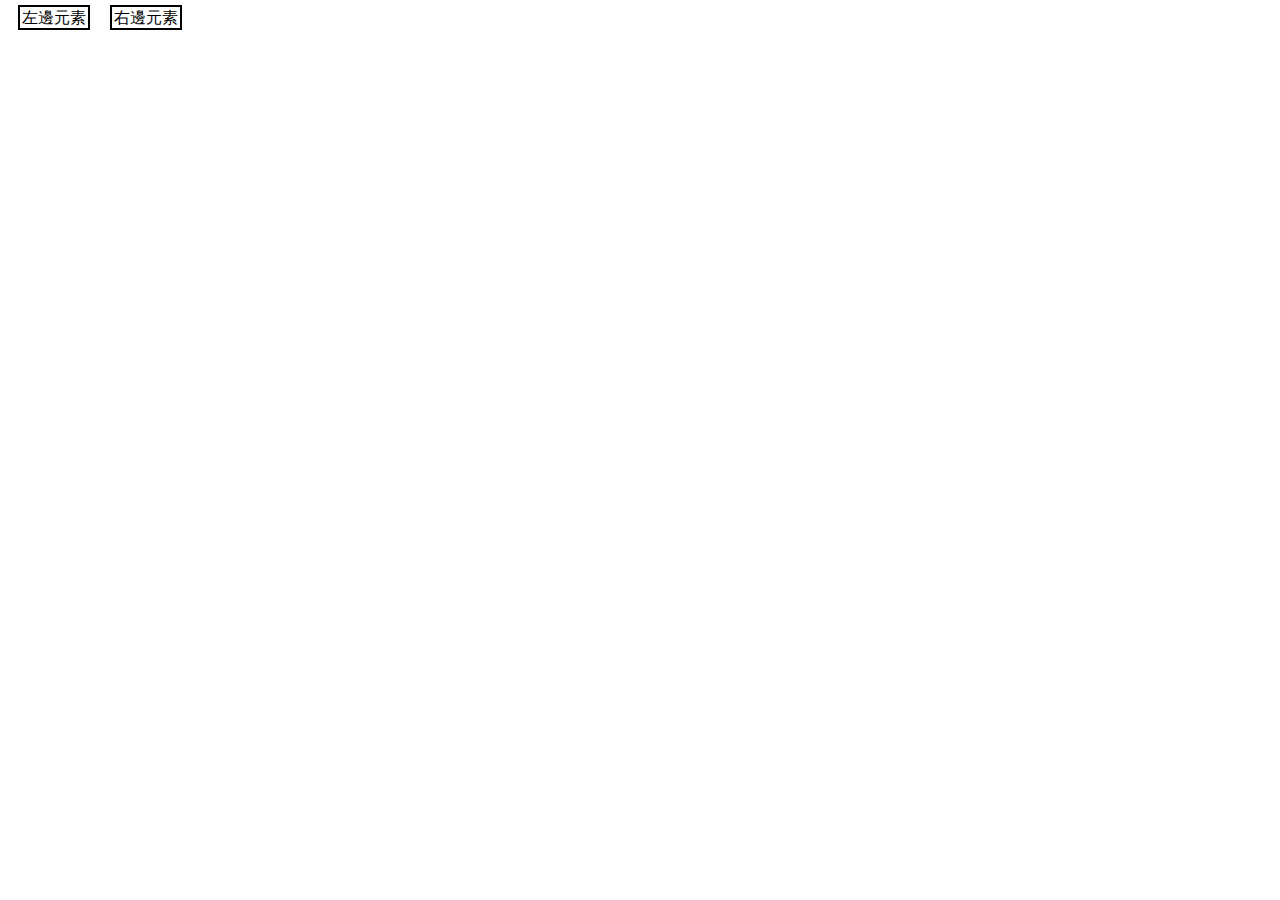
<file: index.html>
<!DOCTYPE html>
<html lang="en">
<head>
	<meta charset="UTF-8">
	<meta http-equiv="X-UA-Compatible" content="IE=edge">
	<meta name="viewport" content="width=device-width, initial-scale=1.0">
	<title>Document</title>

	<style>
		span {
			display:inline;
			border: solid 2px black;
			margin: 10px;
			padding: 2px;
		}
	</style>
</head>
<body>
	<span>左邊元素</span><span>右邊元素</span>
</body>
</html>
</file>
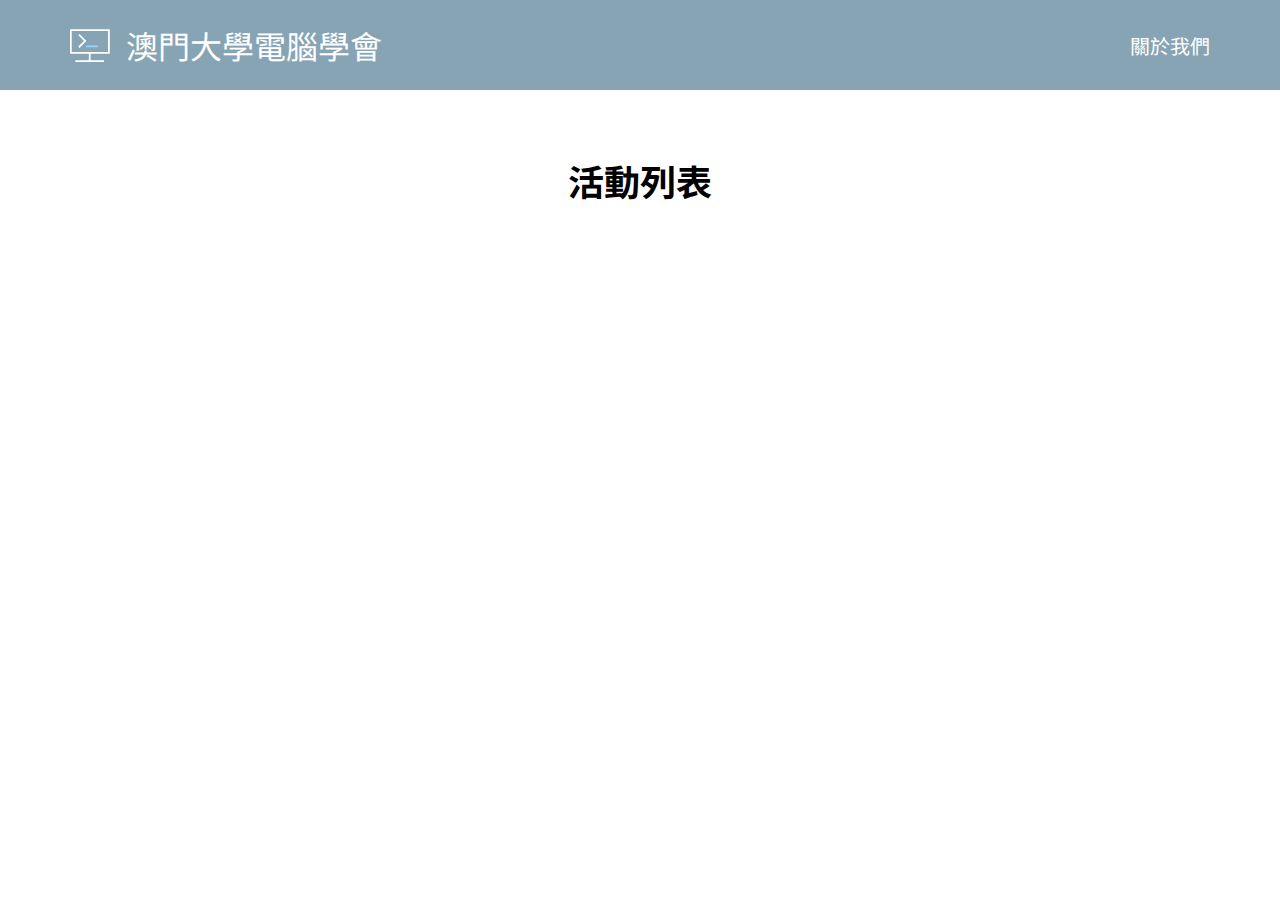
<file: workshops/網頁三兄弟-前端開發新手村/項目資源/實際版本/index.html>
<!DOCTYPE html>
<html lang="en">
<head>
    <meta charset="UTF-8">
    <meta http-equiv="X-UA-Compatible" content="IE=edge">
    <meta name="viewport" content="width=device-width, initial-scale=1.0">
    <meta name="theme-color" content="#87A4B4">
    <script src="./script.js" defer ></script>
    <link rel="stylesheet" href="styles.css">
    <title>CPS WebDev Workshop</title>
</head>
<body>
    <!-- Header -->
    <header>
        <div class="logo-container">
            <a href=""><img id="logo" src="./images/logo-light.svg" alt=""></a>
            <a href=""><h1 id="title">澳門大學電腦學會</h1></a>
        </div>
        <nav>
            <ul>
                <li><a target="_blank" href="https://cps-website-eight.vercel.app/#intro">關於我們</a></li>
            </ul>
        </nav>
    </header>

    <!-- Main Content -->
    <main>
        <h2>活動列表</h2>
        <!-- Event Cards Container-->
        <div id="events" class="events-container">
            
        </div>
    </main>
</body>
</html>
</file>
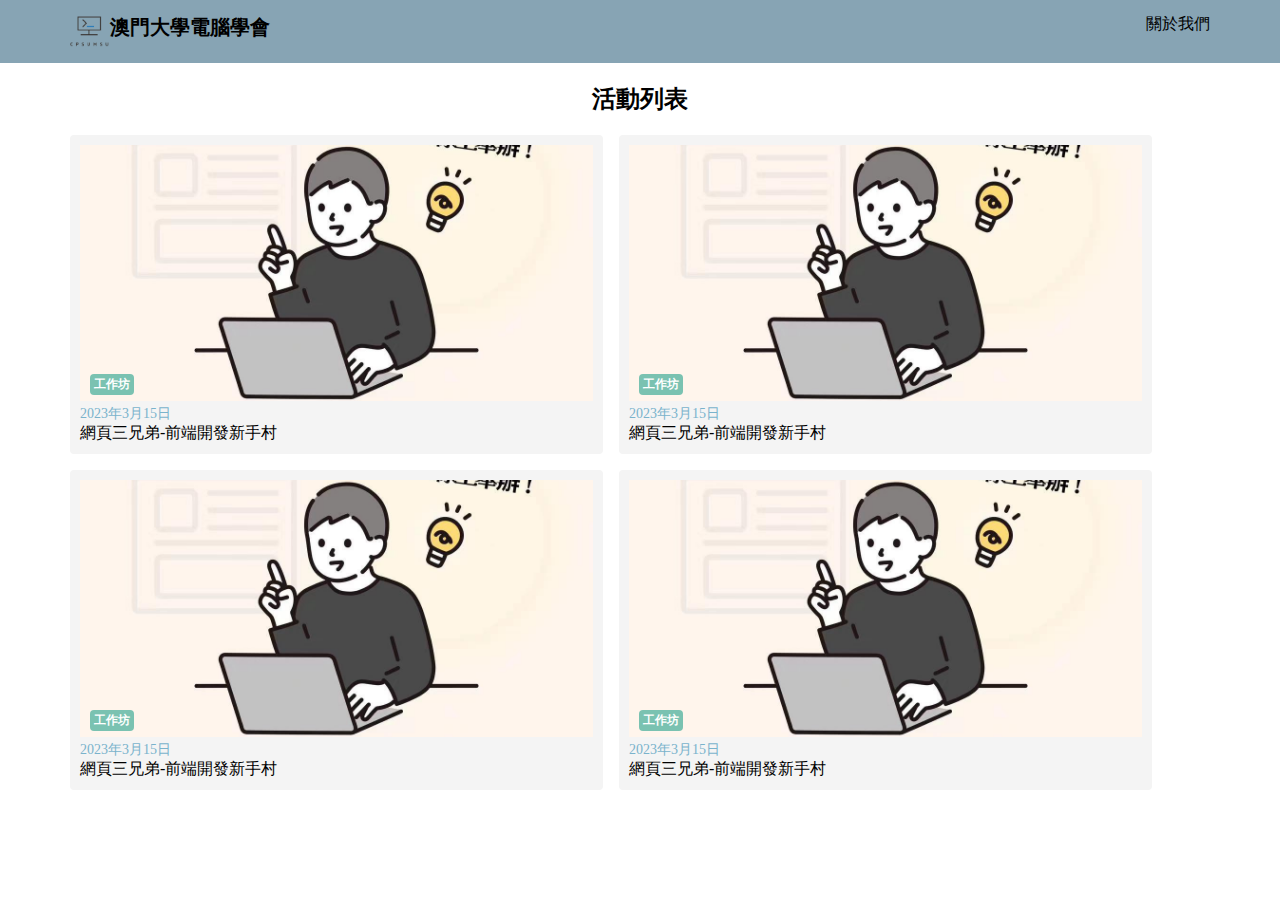
<file: workshops/網頁三兄弟-前端開發新手村/項目資源/工作坊版本/CPS-Workshop/index.html>
<!DOCTYPE html>
<html lang="en">
<head>
    <meta charset="UTF-8">
    <meta http-equiv="X-UA-Compatible" content="IE=edge">
    <meta name="viewport" content="width=device-width, initial-scale=1.0">
    <title>CPS Workshop</title>
    <link rel="stylesheet" href="style.css">
</head>
<body>
    <!-- Header -->
    <header>
        <!-- Logo and Title -->
        <div class="logo-container">
            <img src="logo-CPS.png" alt="Logo">
            <h1>澳門大學電腦學會</h1>
        </div>

        <!-- Links -->
        <nav>
            <a href="https://cps-website-eight.vercel.app/">關於我們</a>
        </nav>
    </header>

    <main>
        <h2 id="title">活動列表</h2>

        <!-- Event Container -->
        <div class="event-container" id="event-container">
            <!-- Event Card -->
            <div class="event">
                <div class="image-container">
                    <img src="poster-web.png" alt="">
                    <span class="event-type">工作坊</span>
                </div>
                <!-- Event Description -->
                <div class="event-info">
                    <p class="date">2023年3月15日</p>
                    <h3>網頁三兄弟-前端開發新手村</h3>
                </div>
            </div>

            <div class="event">
                <div class="image-container">
                    <img src="poster-web.png" alt="">
                    <span class="event-type">工作坊</span>
                </div>
                <!-- Event Description -->
                <div class="event-info">
                    <p class="date">2023年3月15日</p>
                    <h3>網頁三兄弟-前端開發新手村</h3>
                </div>
            </div>

            <div class="event">
                <div class="image-container">
                    <img src="poster-web.png" alt="">
                    <span class="event-type">工作坊</span>
                </div>
                <!-- Event Description -->
                <div class="event-info">
                    <p class="date">2023年3月15日</p>
                    <h3>網頁三兄弟-前端開發新手村</h3>
                </div>
            </div>

            <div class="event">
                <div class="image-container">
                    <img src="poster-web.png" alt="">
                    <span class="event-type">工作坊</span>
                </div>
                <!-- Event Description -->
                <div class="event-info">
                    <p class="date">2023年3月15日</p>
                    <h3>網頁三兄弟-前端開發新手村</h3>
                </div>
            </div>
        </div>
    </main>

    <script src="script.js"></script>
</body>
</html>
</file>
<file: workshops/網頁三兄弟-前端開發新手村/項目資源/實際版本/styles.css>
@import url('https://fonts.googleapis.com/css2?family=Noto+Sans+TC:wght@400;700&display=swap');

*, :root {
    font-family: 'Noto Sans TC', sans-serif;
    --padding-wrapper: 70px;
    --padding-wrapper-mobile: 20px;
}

body {
    margin: 0;
    margin-bottom: 6rem;
}

a {
    color: inherit;
    text-decoration: none;
}

a:active,
a:visited {
    color: inherit;
}

ul {
    list-style: none;
}

main {
    padding-inline: var(--padding-wrapper);
}


/* Header */
header {
    display: flex;
    justify-content: space-between;
    align-items: center;
    background-color: #87A4B4;
    padding-inline: var(--padding-wrapper);
    height: 90px;
}

.logo-container {
    display: flex;
    align-items: end;
    gap: 1rem;
}

.logo-container #logo {
    width: 40px;
    height: 35px;
    object-fit: contain;
}

.logo-container #title {
    margin: 0;
    font-weight: normal;
    color: white;
}

.logo-container #title:hover {
    color: #EDEDED;
}

nav li,
nav a {
    color: white;
    font-size: 20px;
}

nav a:hover {
    color: #EDEDED;
}


/* Main Content */
main h2 {
    font-size: 36px;
    text-align: center;
    margin-block: 4rem;
}


/* Events */
.events-container {
    display: flex;
    justify-content: center;
    flex-wrap: wrap;
    gap: 2rem;
}

.event {
    width: 45%;
    max-width: 30rem;
    padding: 10px;
    background-color: #F4F4F4;
    border-radius: 10px;
}

.event:hover {
    transform: scale(102%);
}

.image-container {
    position: relative;
    width: 100%;
    aspect-ratio: 2/1;
    border-radius: 10px;
    overflow: hidden;
}

.event img {
    width: 100%;
    object-fit: cover;
}

.event .type {
    position: absolute;
    bottom: 10px;
    left: 10px;
    background-color: #7AC2B1;
    padding-inline: 10px;
    padding-block: 4px;
    border-radius: 4px;
    color: white;
    font-weight: bold;
}

.event-info {
    padding-inline: 10px;
    margin-block: 10px;
}

.event .date,
.event h3 {
    margin: 0;
}

.event h3 {
    font-weight: normal;
}

.event .date {
    font-size: 14px;
    color: #7AB3CC;
}

/* Responsive For Mobile Device */
@media (max-width: 640px) {
    header {
        height: 70px;
        padding-inline: var(--padding-wrapper-mobile);
    }

    main {
        padding-inline: var(--padding-wrapper-mobile);
    }

    main h2 {
        font-size: 26px;
        margin-block: 1.5rem;
    }

    #title {
        display: none;
    }

    .events-container {
        gap: 1rem;
    }

    .event {
        width: 100%;
        max-width: none;
    }

    .image-container {
        aspect-ratio: 1.8/1;
    }
}
</file>
<file: workshops/網頁三兄弟-前端開發新手村/項目資源/工作坊版本/CPS-Workshop/style.css>
:root {
    --padding-inline-wrapper: 70px;
}

body {
    margin: 0;
}

a {
    color: inherit;
    text-decoration: none;
}

header {
    background-color: #87A4B4;
    display: flex;
    justify-content: space-between;
    align-content: center;
    padding-inline: var(--padding-inline-wrapper);
    padding-block: 14px;
}

.logo-container {
    display: flex;
    align-content: center;
}

.logo-container img {
    width: 40px;
    height: 35px;
    object-fit: contain;
}

h1 {
    margin: 0;
    font-size: 20px; 
}

nav {
    display: flex;
    align-content: center;
}

#title {
    text-align: center;
}

.event-container {
    padding-inline: var(--padding-inline-wrapper);
    display: flex;
    flex-wrap: wrap;
    gap: 16px;
}

.event {
    width: 45%;
    background-color: #F4F4F4;
    padding: 10px;
    border-radius: 4px;
}

.event .image-container {
    position: relative;
    width: 100%;
}

.event img {
    width: 100%;
    aspect-ratio: 2/1;
    object-fit: cover;
}

.event-type {
    position: absolute;
    bottom: 10px;
    left: 10px;
    background-color: #7AC2B1;
    color: white;
    font-size: 12px;
    font-weight: bold;
    padding-inline: 4px;
    padding-block: 2px;
    border-radius: 4px;
}

.date {
    margin: 0;
    font-size: 14px;
    color: #7AB3CC;
}

.event h3 {
    margin: 0;
    font-size: 16px;
    font-weight: 400;
}
</file>
